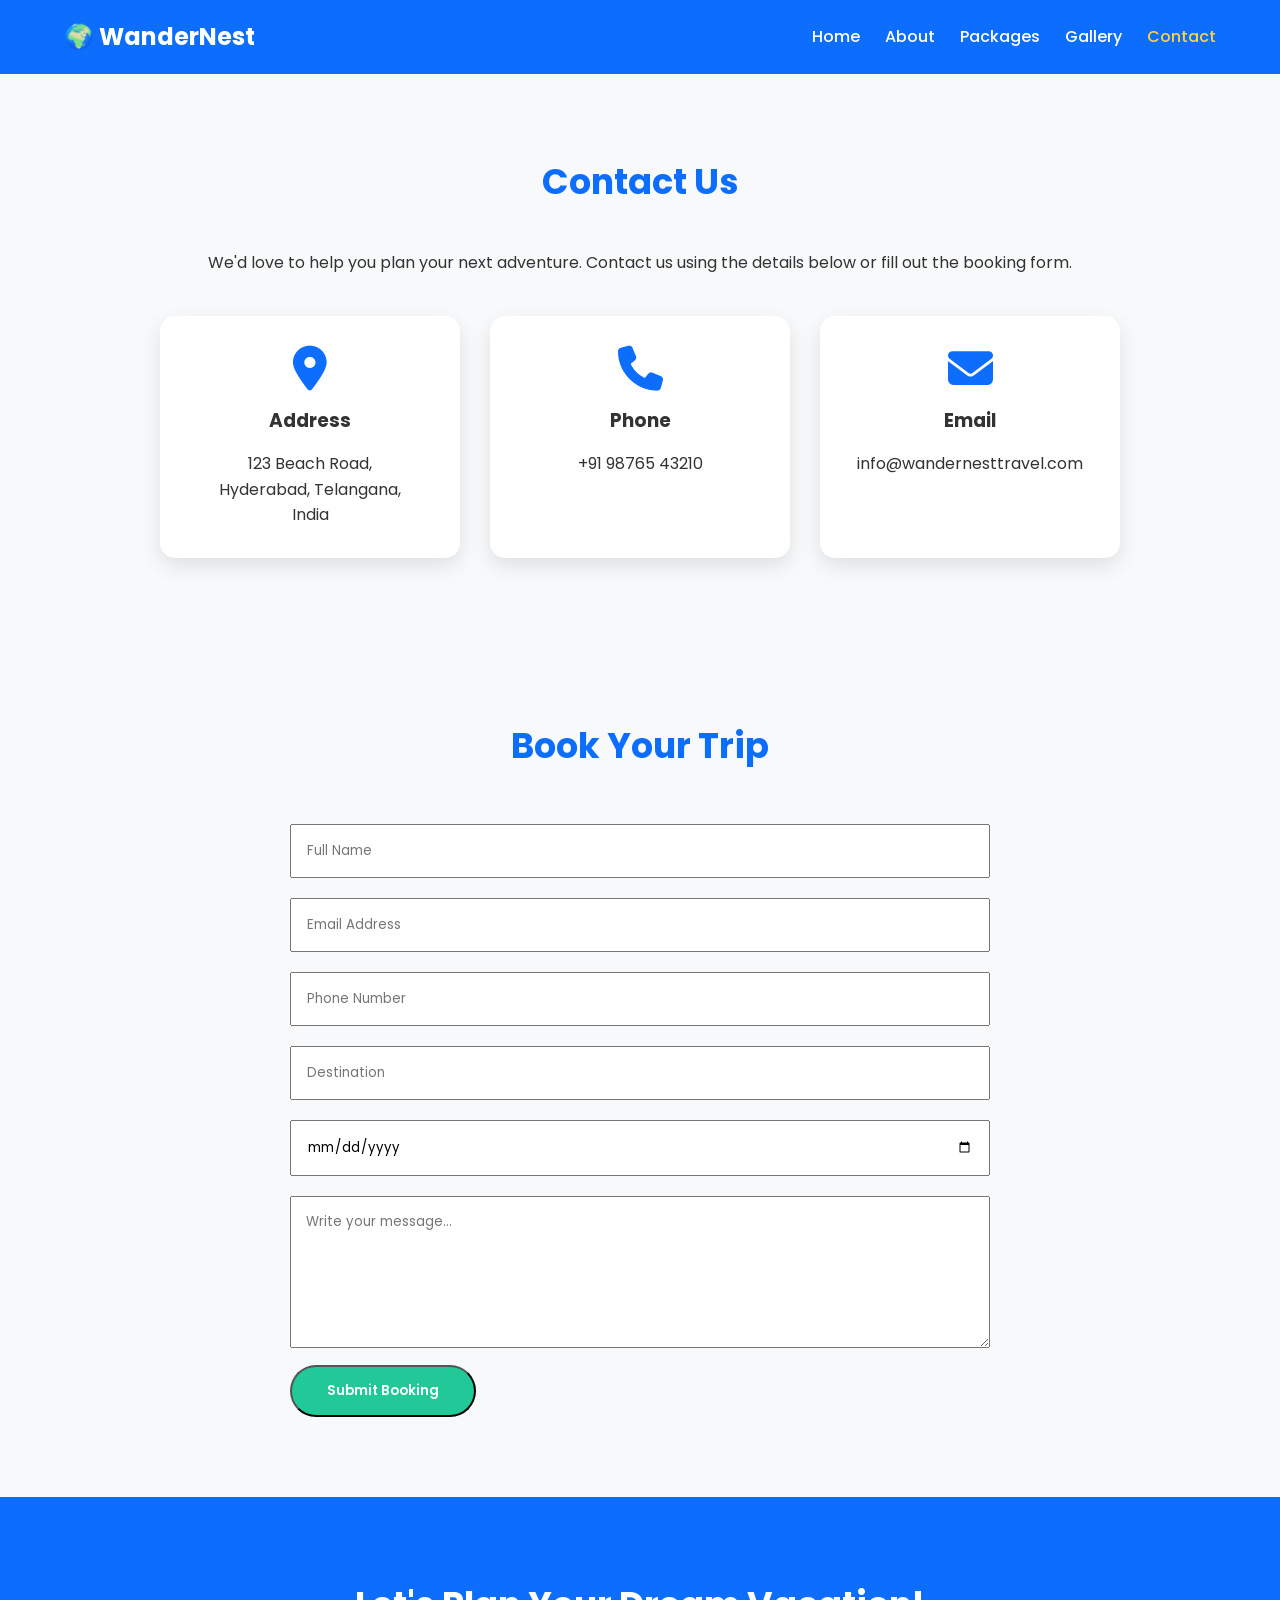
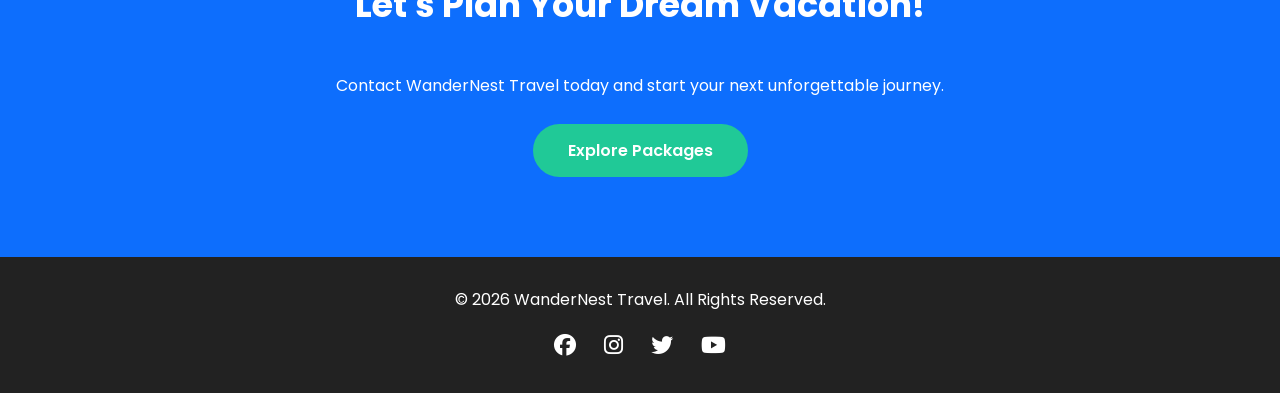
<file: contact.html>
<!DOCTYPE html>
<html lang="en">

<head>

    <meta charset="UTF-8">
    <meta name="viewport" content="width=device-width, initial-scale=1.0">

    <!-- SEO -->
    <title>Contact Us | WanderNest Travel</title>

    <meta name="description"
        content="Contact WanderNest Travel for bookings, travel packages, and customer support.">

    <meta name="keywords"
        content="Contact WanderNest, Travel Booking, Travel Support">

    <!-- Google Font -->
    <link href="https://fonts.googleapis.com/css2?family=Poppins:wght@300;400;500;600;700&display=swap"
        rel="stylesheet">

    <!-- CSS -->
    <link rel="stylesheet" href="css/style.css">
    <link rel="stylesheet" href="css/responsive.css">

    <!-- Font Awesome -->
    <link rel="stylesheet"
        href="https://cdnjs.cloudflare.com/ajax/libs/font-awesome/6.5.2/css/all.min.css">

</head>

<body>

    <!-- Header -->

    <header>

        <nav class="navbar">

            <div class="logo">
                <h2>🌍 WanderNest</h2>
            </div>

            <ul class="nav-links">

                <li><a href="index.html">Home</a></li>

                <li><a href="about.html">About</a></li>

                <li><a href="packages.html">Packages</a></li>

                <li><a href="gallery.html">Gallery</a></li>

                <li><a href="contact.html" class="active">Contact</a></li>

            </ul>

        </nav>

    </header>

    <!-- Contact Information -->

    <section>

        <h2>Contact Us</h2>

        <p style="text-align:center; margin-bottom:40px;">

            We'd love to help you plan your next adventure.
            Contact us using the details below or fill out the booking form.

        </p>

        <div class="features">

            <div class="feature">

                <i class="fas fa-map-marker-alt"></i>

                <h3>Address</h3>

                <p>
                    123 Beach Road,<br>
                    Hyderabad, Telangana,<br>
                    India
                </p>

            </div>

            <div class="feature">

                <i class="fas fa-phone"></i>

                <h3>Phone</h3>

                <p>
                    +91 98765 43210
                </p>

            </div>

            <div class="feature">

                <i class="fas fa-envelope"></i>

                <h3>Email</h3>

                <p>
                    info@wandernesttravel.com
                </p>

            </div>

        </div>

    </section>

    <!-- Booking Form -->

    <section>

        <h2>Book Your Trip</h2>

        <form style="max-width:700px; margin:auto;">

            <input type="text"
                placeholder="Full Name"
                required
                style="width:100%; padding:15px; margin:10px 0;">

            <input type="email"
                placeholder="Email Address"
                required
                style="width:100%; padding:15px; margin:10px 0;">

            <input type="tel"
                placeholder="Phone Number"
                required
                style="width:100%; padding:15px; margin:10px 0;">

            <input type="text"
                placeholder="Destination"
                required
                style="width:100%; padding:15px; margin:10px 0;">

            <input type="date"
                required
                style="width:100%; padding:15px; margin:10px 0;">

            <textarea
                placeholder="Write your message..."
                rows="6"
                style="width:100%; padding:15px; margin:10px 0;"
                required></textarea>

            <button
                type="submit"
                class="btn">

                Submit Booking

            </button>

        </form>

    </section>

    <!-- Call To Action -->

    <section class="cta">

        <h2>Let's Plan Your Dream Vacation!</h2>

        <p>

            Contact WanderNest Travel today and start your next unforgettable journey.

        </p>

        <a href="packages.html" class="btn">

            Explore Packages

        </a>

    </section>

    <!-- Footer -->

    <footer>

        <p>

            &copy; 2026 WanderNest Travel. All Rights Reserved.

        </p>

        <div class="social">

            <a href="#"><i class="fab fa-facebook"></i></a>

            <a href="#"><i class="fab fa-instagram"></i></a>

            <a href="#"><i class="fab fa-twitter"></i></a>

            <a href="#"><i class="fab fa-youtube"></i></a>

        </div>

    </footer>

    <script src="js/script.js"></script>

</body>

</html>
</file>
<file: css/style.css>
/* Google Font */
*{
    margin:0;
    padding:0;
    box-sizing:border-box;
    font-family:'Poppins',sans-serif;
}

body{
    background:#f8f9fa;
    color:#333;
    line-height:1.6;
}

/* Navigation */

header{
    background:#0d6efd;
    position:sticky;
    top:0;
    z-index:1000;
}

.navbar{
    width:90%;
    margin:auto;
    display:flex;
    justify-content:space-between;
    align-items:center;
    padding:18px 0;
}

.logo h2{
    color:white;
}

.nav-links{
    display:flex;
    list-style:none;
}

.nav-links li{
    margin-left:25px;
}

.nav-links a{
    color:white;
    text-decoration:none;
    font-weight:500;
    transition:.3s;
}

.nav-links a:hover,
.nav-links .active{
    color:#ffd43b;
}

/* Hide menu button for desktop */
.menu-btn{
    display:none;
    color:white;
    font-size:28px;
    cursor:pointer;
}

/* Hero Section */

.hero{
    height:90vh;
    background:linear-gradient(rgba(0,0,0,.55),rgba(0,0,0,.55)),
    url("https://images.unsplash.com/photo-1507525428034-b723cf961d3e?auto=format&fit=crop&w=1600&q=80");
    background-size:cover;
    background-position:center;
    display:flex;
    justify-content:center;
    align-items:center;
    text-align:center;
    color:white;
}

.hero-content{
    width:80%;
}

.hero h1{
    font-size:55px;
    margin-bottom:20px;
}

.hero p{
    font-size:20px;
    margin-bottom:30px;
}

.btn{
    display:inline-block;
    background:#20c997;
    color:white;
    text-decoration:none;
    padding:14px 35px;
    border-radius:40px;
    transition:.3s;
    font-weight:600;
}

.btn:hover{
    background:#198754;
    transform:translateY(-3px);
}

/* Sections */

section{
    padding:80px 10%;
}

section h2{
    text-align:center;
    margin-bottom:40px;
    color:#0d6efd;
    font-size:35px;
}

/* Cards */

.card-container{
    display:flex;
    justify-content:center;
    gap:30px;
    flex-wrap:wrap;
}

.card{
    width:320px;
    background:white;
    border-radius:15px;
    overflow:hidden;
    box-shadow:0 10px 25px rgba(0,0,0,.15);
    transition:.4s;
}

.card:hover{
    transform:translateY(-10px);
}

.card img{
    width:100%;
    height:220px;
    object-fit:cover;
}

.card h3{
    padding:15px;
}

.card p{
    padding:0 15px 20px;
}

/* Features */

.features{
    display:flex;
    justify-content:center;
    gap:30px;
    flex-wrap:wrap;
}

.feature{
    width:300px;
    text-align:center;
    background:white;
    padding:30px;
    border-radius:15px;
    box-shadow:0 8px 20px rgba(0,0,0,.1);
}

.feature i{
    font-size:45px;
    color:#0d6efd;
    margin-bottom:15px;
}

.feature h3{
    margin-bottom:15px;
}

/* CTA */

.cta{
    background:#0d6efd;
    color:white;
    text-align:center;
}

.cta h2{
    color:white;
}

.cta p{
    margin-bottom:25px;
}

/* Footer */

footer{
    background:#222;
    color:white;
    text-align:center;
    padding:30px;
}

.social{
    margin-top:15px;
}

.social a{
    color:white;
    margin:0 12px;
    font-size:22px;
    transition:.3s;
}

.social a:hover{
    color:#20c997;
}
</file>
<file: css/responsive.css>
/* ==============================
   Responsive Design
============================== */

/* Tablets */
@media (max-width: 992px) {

    .navbar {
        flex-direction: column;
        gap: 15px;
    }

    .nav-links {
        flex-wrap: wrap;
        justify-content: center;
    }

    .hero h1 {
        font-size: 42px;
    }

    .hero p {
        font-size: 18px;
    }

    .card-container,
    .features {
        justify-content: center;
    }

}

/* Mobile Devices */
@media (max-width: 768px) {

    .navbar {
        flex-direction: column;
        text-align: center;
    }

    .nav-links {
        flex-direction: column;
        margin-top: 15px;
    }

    .nav-links li {
        margin: 10px 0;
    }

    .hero {
        height: 80vh;
        padding: 20px;
    }

    .hero h1 {
        font-size: 32px;
    }

    .hero p {
        font-size: 16px;
    }

    .btn {
        padding: 12px 28px;
        font-size: 15px;
    }

    section {
        padding: 60px 20px;
    }

    section h2 {
        font-size: 28px;
    }

    .card {
        width: 100%;
        max-width: 350px;
    }

    .feature {
        width: 100%;
    }

    footer {
        padding: 20px;
    }

}

/* Small Mobile Devices */
@media (max-width: 480px) {

    .hero h1 {
        font-size: 26px;
    }

    .hero p {
        font-size: 15px;
    }

    .logo h2 {
        font-size: 24px;
    }

    .btn {
        width: 100%;
        max-width: 220px;
    }

    .social a {
        font-size: 18px;
        margin: 0 8px;
    }

}
</file>
